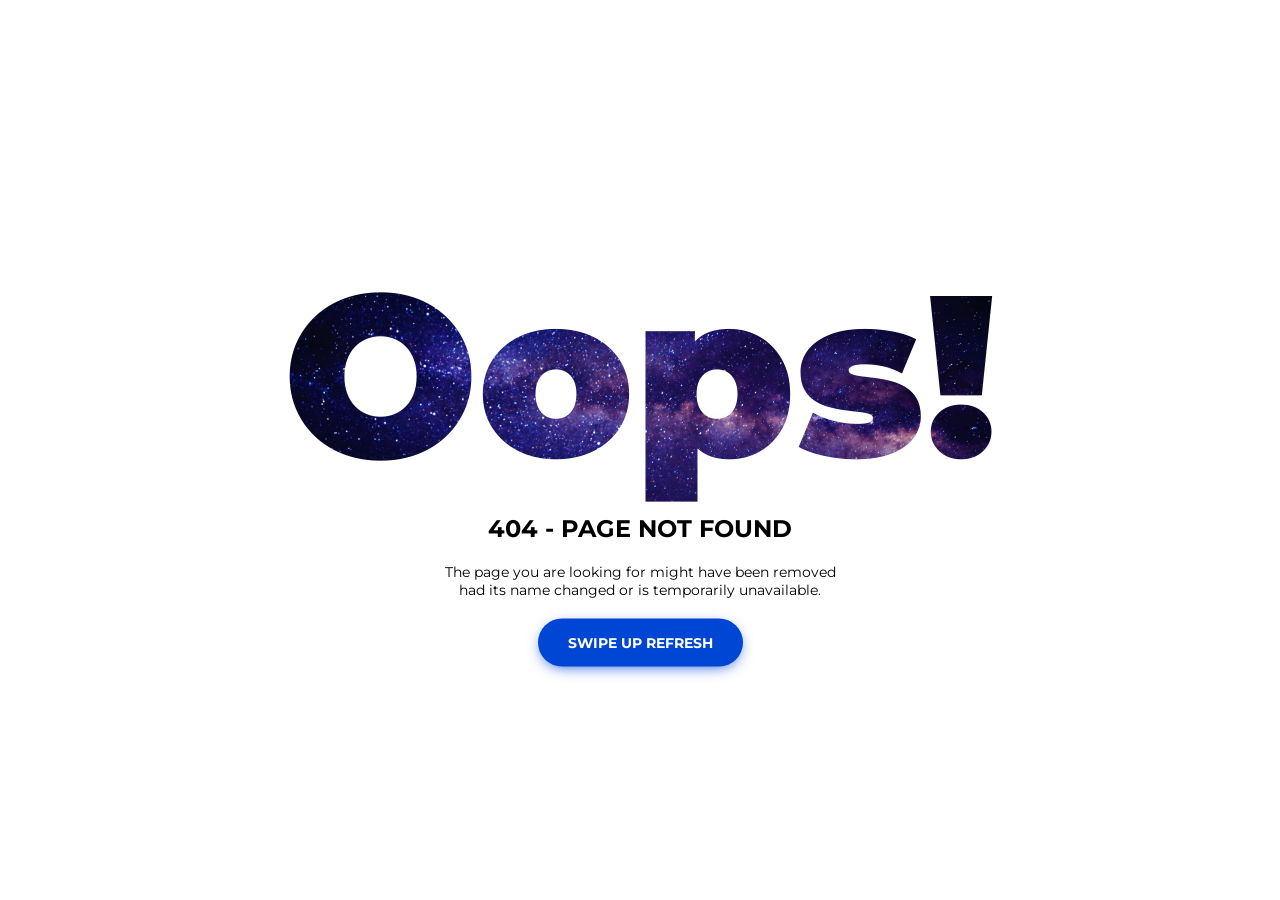
<file: app/src/main/assets/html/colorlib_error_404_10/index.html>
<!DOCTYPE html>
<html lang="en">

<head>
	<meta charset="utf-8">
	<meta http-equiv="X-UA-Compatible" content="IE=edge">
	<meta name="viewport" content="width=device-width, initial-scale=1">
	<!-- The above 3 meta tags *must* come first in the head; any other head content must come *after* these tags -->

	<title>404 HTML Tempalte by Colorlib</title>

	<!-- Google font -->
	<link href="https://fonts.googleapis.com/css?family=Montserrat:400,700,900" rel="stylesheet">

	<!-- Custom stlylesheet -->
	<link type="text/css" rel="stylesheet" href="css/style.css" />

	<!-- HTML5 shim and Respond.js for IE8 support of HTML5 elements and media queries -->
	<!-- WARNING: Respond.js doesn't work if you view the page via file:// -->
	<!--[if lt IE 9]>
		  <script src="https://oss.maxcdn.com/html5shiv/3.7.3/html5shiv.min.js"></script>
		  <script src="https://oss.maxcdn.com/respond/1.4.2/respond.min.js"></script>
		<![endif]-->

</head>

<body>

	<div id="notfound">
		<div class="notfound">
			<div class="notfound-404">
				<h1>Oops!</h1>
			</div>
			<h2>404 - Page not found</h2>
			<p>The page you are looking for might have been removed had its name changed or is temporarily unavailable.</p>
			<!--<a href="#">Go To Homepage</a>-->
			<a href="#">Swipe Up Refresh</a>
		</div>
	</div>

</body><!-- This templates was made by Colorlib (https://colorlib.com) -->

</html>
</file>
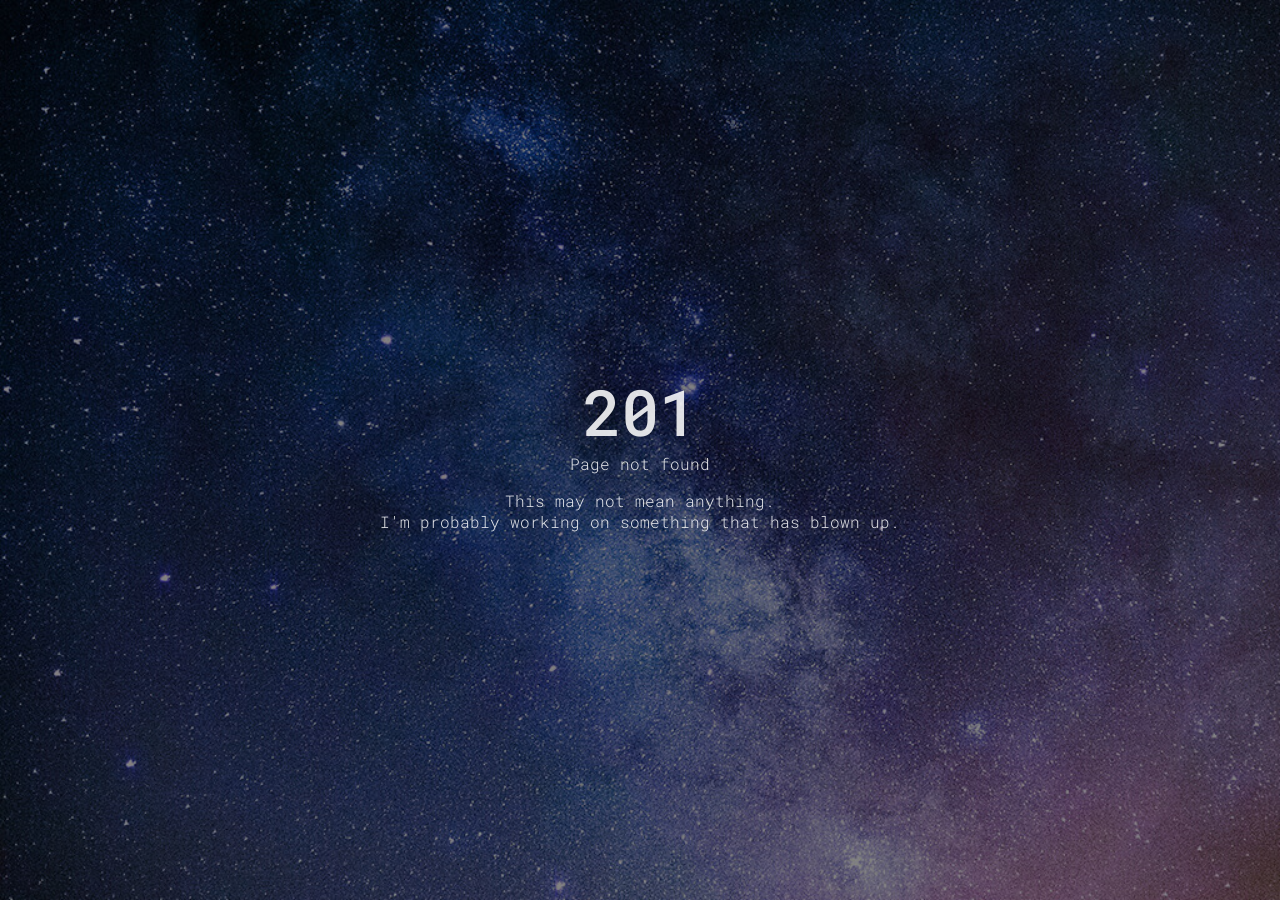
<file: app/src/main/assets/html/errorhtml/default_error_page.html>
<!DOCTYPE html>
<html lang="en" >
<head>
  <meta charset="UTF-8">
  <title>Spacy 404 with count up</title>
  <link rel='stylesheet' href='./css/flexgrid.min.css'>
<link rel="stylesheet" href="./css/style.css">
</head>
<body>
<!-- partial:index.partial.html -->
<div class="container">
    <div class="row">
        <div class="xs-12 md-6 mx-auto">
            <div id="countUp">
                <div class="number" data-count="404">0</div>
                <div class="text">Page not found</div>
                <div class="text">This may not mean anything.</div>
                <div class="text">I'm probably working on something that has blown up.</div>
            </div>
        </div>
    </div>
</div>
<!-- partial -->
  <script src='./js/jquery.min.js'></script>
<script src='./js/in-view@0.6.1.js'></script>
<script  src="./js/script.js"></script>

</body>
</html>
</file>
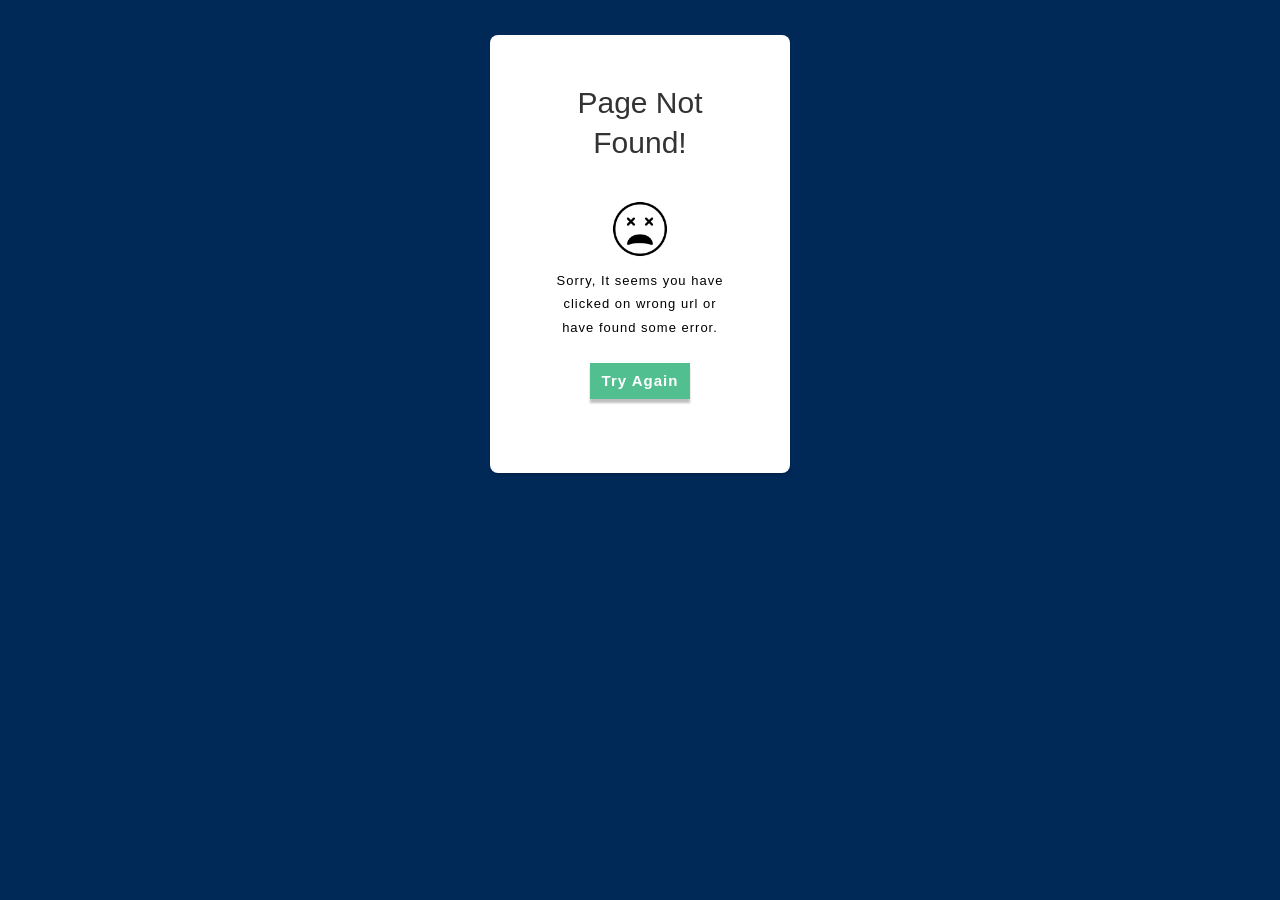
<file: app/src/main/assets/html/html/default_error_page.html>
<!DOCTYPE html>
<html>
<head>
    <meta http-equiv="Content-Type" content="text/html; charset=UTF-8">
    <meta name="viewport"
          content="width=device-width; initial-scale=1.0; maximum-scale=1.0; user-scalable=0;">
    <title>Ecw Event</title>
    <link rel="stylesheet" href="css/bootstrap.css" type="text/css">
    <link rel="stylesheet" href="css/bootstrap-custom.css" type="text/css">
</head>

<body class="error_page">
<div class="container">
    <div class="template-content">
        <div class="container">
            <div class="error_content">
                <h3>Page not found!</h3>
                <p><img src="images/ic_error_face.png" height="80px" width="80px" />
                    <br/>
                    Sorry, It seems you have clicked on wrong url or have found some error.
                    <br/><br/>
                    <button id="btn_tryAgain" onclick="Android.reloadWebPage()">Try Again</button>
                </p>
            </div>
        </div>
    </div>
</div>
</body>
</html>
</file>
<file: app/src/main/assets/html/colorlib_error_404_10/css/style.css>
* {
  -webkit-box-sizing: border-box;
          box-sizing: border-box;
}

body {
  padding: 0;
  margin: 0;
}

#notfound {
  position: relative;
  height: 100vh;
}

#notfound .notfound {
  position: absolute;
  left: 50%;
  top: 50%;
  -webkit-transform: translate(-50%, -50%);
      -ms-transform: translate(-50%, -50%);
          transform: translate(-50%, -50%);
}

.notfound {
  max-width: 410px;
  width: 100%;
  text-align: center;
}

.notfound .notfound-404 {
  height: 280px;
  position: relative;
  z-index: -1;
}

.notfound .notfound-404 h1 {
  font-family: 'Montserrat', sans-serif;
  font-size: 230px;
  margin: 0px;
  font-weight: 900;
  position: absolute;
  left: 50%;
  -webkit-transform: translateX(-50%);
      -ms-transform: translateX(-50%);
          transform: translateX(-50%);
  background: url('../img/bg.jpg') no-repeat;
  -webkit-background-clip: text;
  -webkit-text-fill-color: transparent;
  background-size: cover;
  background-position: center;
}


.notfound h2 {
  font-family: 'Montserrat', sans-serif;
  color: #000;
  font-size: 24px;
  font-weight: 700;
  text-transform: uppercase;
  margin-top: 0;
}

.notfound p {
  font-family: 'Montserrat', sans-serif;
  color: #000;
  font-size: 14px;
  font-weight: 400;
  margin-bottom: 20px;
  margin-top: 0px;
}

.notfound a {
  font-family: 'Montserrat', sans-serif;
  font-size: 14px;
  text-decoration: none;
  text-transform: uppercase;
  background: #0046d5;
  display: inline-block;
  padding: 15px 30px;
  border-radius: 40px;
  color: #fff;
  font-weight: 700;
  -webkit-box-shadow: 0px 4px 15px -5px #0046d5;
          box-shadow: 0px 4px 15px -5px #0046d5;
}


@media only screen and (max-width: 767px) {
    .notfound .notfound-404 {
      height: 142px;
    }
    .notfound .notfound-404 h1 {
      font-size: 112px;
    }
}
</file>
<file: app/src/main/assets/html/errorhtml/css/style.css>
@import url("https://fonts.googleapis.com/css?family=Roboto+Mono:300,500");
html, body {
  width: 100%;
  height: 100%;
}

body {
  background-image: url('../images/background.jpg');
  background-size: cover;
  background-repeat: no-repeat;
  min-height: 100vh;
  min-width: 100vw;
  font-family: "Roboto Mono", "Liberation Mono", Consolas, monospace;
  color: rgba(255, 255, 255, 0.87);
}

.mx-auto {
  margin-left: auto;
  margin-right: auto;
}

.container,
.container > .row,
.container > .row > div {
  height: 100%;
}

#countUp {
  display: flex;
  flex-direction: column;
  justify-content: center;
  align-items: center;
  height: 100%;
}
#countUp .number {
  font-size: 4rem;
  font-weight: 500;
}
#countUp .number + .text {
  margin: 0 0 1rem;
}
#countUp .text {
  font-weight: 300;
  text-align: center;
}
</file>
<file: app/src/main/assets/html/errorhtml/css/flexgrid.min.css>
/*!
 * Flexgrid v2.5.1 (https://flexgrid.io)
 * Copyright 2015-2017 Morten Sørensen (morten@moso.io)
 * Licensed under MIT (https://github.com/moso/flexgrid/blob/master/LICENSE)
 */
@charset "UTF-8";*,*:before,*:after{-webkit-box-sizing:border-box;box-sizing:border-box}html{font-size:16px}body{font-size:1rem;margin:0}.container{width:100%;margin-left:auto;margin-right:auto;padding-left:1rem;padding-right:1rem}@media (min-width:34rem){.container{width:36rem}}@media (min-width:48rem){.container{width:45rem}}@media (min-width:62rem){.container{width:59rem}}@media (min-width:75rem){.container{width:72rem}}.container-fluid{width:100%;margin-left:auto;margin-right:auto;padding-left:1rem;padding-right:1rem}.row{display:-webkit-box;display:-ms-flexbox;display:flex;-ms-flex-wrap:wrap;flex-wrap:wrap;margin-right:-1rem;margin-left:-1rem}.xs-1,.xs-2,.xs-3,.xs-4,.xs-5,.xs-6,.xs-7,.xs-8,.xs-9,.xs-10,.xs-11,.xs-12,.xs,.xs-auto,.sm-1,.sm-2,.sm-3,.sm-4,.sm-5,.sm-6,.sm-7,.sm-8,.sm-9,.sm-10,.sm-11,.sm-12,.sm,.sm-auto,.md-1,.md-2,.md-3,.md-4,.md-5,.md-6,.md-7,.md-8,.md-9,.md-10,.md-11,.md-12,.md,.md-auto,.lg-1,.lg-2,.lg-3,.lg-4,.lg-5,.lg-6,.lg-7,.lg-8,.lg-9,.lg-10,.lg-11,.lg-12,.lg,.lg-auto,.xl-1,.xl-2,.xl-3,.xl-4,.xl-5,.xl-6,.xl-7,.xl-8,.xl-9,.xl-10,.xl-11,.xl-12,.xl,.xl-auto{position:relative;min-height:1px;width:100%;padding-left:1rem;padding-right:1rem}.xs{-ms-flex-preferred-size:0;flex-basis:0;-webkit-box-flex:1;-ms-flex-positive:1;flex-grow:1;max-width:100%}.xs-auto{-ms-flex-preferred-size:0;flex-basis:0;-webkit-box-flex:0;-ms-flex-positive:0;flex-grow:0;max-width:none}.xs-1{-webkit-box-flex:0;-ms-flex:0 0 8.33333333%;flex:0 0 8.33333333%;max-width:8.33333333%}.xs-2{-webkit-box-flex:0;-ms-flex:0 0 16.66666667%;flex:0 0 16.66666667%;max-width:16.66666667%}.xs-3{-webkit-box-flex:0;-ms-flex:0 0 25%;flex:0 0 25%;max-width:25%}.xs-4{-webkit-box-flex:0;-ms-flex:0 0 33.33333333%;flex:0 0 33.33333333%;max-width:33.33333333%}.xs-5{-webkit-box-flex:0;-ms-flex:0 0 41.66666667%;flex:0 0 41.66666667%;max-width:41.66666667%}.xs-6{-webkit-box-flex:0;-ms-flex:0 0 50%;flex:0 0 50%;max-width:50%}.xs-7{-webkit-box-flex:0;-ms-flex:0 0 58.33333333%;flex:0 0 58.33333333%;max-width:58.33333333%}.xs-8{-webkit-box-flex:0;-ms-flex:0 0 66.66666667%;flex:0 0 66.66666667%;max-width:66.66666667%}.xs-9{-webkit-box-flex:0;-ms-flex:0 0 75%;flex:0 0 75%;max-width:75%}.xs-10{-webkit-box-flex:0;-ms-flex:0 0 83.33333333%;flex:0 0 83.33333333%;max-width:83.33333333%}.xs-11{-webkit-box-flex:0;-ms-flex:0 0 91.66666667%;flex:0 0 91.66666667%;max-width:91.66666667%}.xs-12{-webkit-box-flex:0;-ms-flex:0 0 100%;flex:0 0 100%;max-width:100%}.xs-pull-1{right:8.33333333%}.xs-pull-2{right:16.66666667%}.xs-pull-3{right:25%}.xs-pull-4{right:33.33333333%}.xs-pull-5{right:41.66666667%}.xs-pull-6{right:50%}.xs-pull-7{right:58.33333333%}.xs-pull-8{right:66.66666667%}.xs-pull-9{right:75%}.xs-pull-10{right:83.33333333%}.xs-pull-11{right:91.66666667%}.xs-pull-12{right:100%}.xs-push-1{left:8.33333333%}.xs-push-2{left:16.66666667%}.xs-push-3{left:25%}.xs-push-4{left:33.33333333%}.xs-push-5{left:41.66666667%}.xs-push-6{left:50%}.xs-push-7{left:58.33333333%}.xs-push-8{left:66.66666667%}.xs-push-9{left:75%}.xs-push-10{left:83.33333333%}.xs-push-11{left:91.66666667%}.xs-push-12{left:100%}.xs-offset-0{margin-left:0%}.xs-offset-1{margin-left:8.33333333%}.xs-offset-2{margin-left:16.66666667%}.xs-offset-3{margin-left:25%}.xs-offset-4{margin-left:33.33333333%}.xs-offset-5{margin-left:41.66666667%}.xs-offset-6{margin-left:50%}.xs-offset-7{margin-left:58.33333333%}.xs-offset-8{margin-left:66.66666667%}.xs-offset-9{margin-left:75%}.xs-offset-10{margin-left:83.33333333%}.xs-offset-11{margin-left:91.66666667%}@media (min-width:34rem){.sm{-ms-flex-preferred-size:0;flex-basis:0;-webkit-box-flex:1;-ms-flex-positive:1;flex-grow:1;max-width:100%}.sm-auto{-ms-flex-preferred-size:0;flex-basis:0;-webkit-box-flex:0;-ms-flex-positive:0;flex-grow:0;max-width:none}.sm-1{-webkit-box-flex:0;-ms-flex:0 0 8.33333333%;flex:0 0 8.33333333%;max-width:8.33333333%}.sm-2{-webkit-box-flex:0;-ms-flex:0 0 16.66666667%;flex:0 0 16.66666667%;max-width:16.66666667%}.sm-3{-webkit-box-flex:0;-ms-flex:0 0 25%;flex:0 0 25%;max-width:25%}.sm-4{-webkit-box-flex:0;-ms-flex:0 0 33.33333333%;flex:0 0 33.33333333%;max-width:33.33333333%}.sm-5{-webkit-box-flex:0;-ms-flex:0 0 41.66666667%;flex:0 0 41.66666667%;max-width:41.66666667%}.sm-6{-webkit-box-flex:0;-ms-flex:0 0 50%;flex:0 0 50%;max-width:50%}.sm-7{-webkit-box-flex:0;-ms-flex:0 0 58.33333333%;flex:0 0 58.33333333%;max-width:58.33333333%}.sm-8{-webkit-box-flex:0;-ms-flex:0 0 66.66666667%;flex:0 0 66.66666667%;max-width:66.66666667%}.sm-9{-webkit-box-flex:0;-ms-flex:0 0 75%;flex:0 0 75%;max-width:75%}.sm-10{-webkit-box-flex:0;-ms-flex:0 0 83.33333333%;flex:0 0 83.33333333%;max-width:83.33333333%}.sm-11{-webkit-box-flex:0;-ms-flex:0 0 91.66666667%;flex:0 0 91.66666667%;max-width:91.66666667%}.sm-12{-webkit-box-flex:0;-ms-flex:0 0 100%;flex:0 0 100%;max-width:100%}.sm-pull-1{right:8.33333333%}.sm-pull-2{right:16.66666667%}.sm-pull-3{right:25%}.sm-pull-4{right:33.33333333%}.sm-pull-5{right:41.66666667%}.sm-pull-6{right:50%}.sm-pull-7{right:58.33333333%}.sm-pull-8{right:66.66666667%}.sm-pull-9{right:75%}.sm-pull-10{right:83.33333333%}.sm-pull-11{right:91.66666667%}.sm-pull-12{right:100%}.sm-push-1{left:8.33333333%}.sm-push-2{left:16.66666667%}.sm-push-3{left:25%}.sm-push-4{left:33.33333333%}.sm-push-5{left:41.66666667%}.sm-push-6{left:50%}.sm-push-7{left:58.33333333%}.sm-push-8{left:66.66666667%}.sm-push-9{left:75%}.sm-push-10{left:83.33333333%}.sm-push-11{left:91.66666667%}.sm-push-12{left:100%}.sm-offset-0{margin-left:0%}.sm-offset-1{margin-left:8.33333333%}.sm-offset-2{margin-left:16.66666667%}.sm-offset-3{margin-left:25%}.sm-offset-4{margin-left:33.33333333%}.sm-offset-5{margin-left:41.66666667%}.sm-offset-6{margin-left:50%}.sm-offset-7{margin-left:58.33333333%}.sm-offset-8{margin-left:66.66666667%}.sm-offset-9{margin-left:75%}.sm-offset-10{margin-left:83.33333333%}.sm-offset-11{margin-left:91.66666667%}}@media (min-width:48rem){.md{-ms-flex-preferred-size:0;flex-basis:0;-webkit-box-flex:1;-ms-flex-positive:1;flex-grow:1;max-width:100%}.md-auto{-ms-flex-preferred-size:0;flex-basis:0;-webkit-box-flex:0;-ms-flex-positive:0;flex-grow:0;max-width:none}.md-1{-webkit-box-flex:0;-ms-flex:0 0 8.33333333%;flex:0 0 8.33333333%;max-width:8.33333333%}.md-2{-webkit-box-flex:0;-ms-flex:0 0 16.66666667%;flex:0 0 16.66666667%;max-width:16.66666667%}.md-3{-webkit-box-flex:0;-ms-flex:0 0 25%;flex:0 0 25%;max-width:25%}.md-4{-webkit-box-flex:0;-ms-flex:0 0 33.33333333%;flex:0 0 33.33333333%;max-width:33.33333333%}.md-5{-webkit-box-flex:0;-ms-flex:0 0 41.66666667%;flex:0 0 41.66666667%;max-width:41.66666667%}.md-6{-webkit-box-flex:0;-ms-flex:0 0 50%;flex:0 0 50%;max-width:50%}.md-7{-webkit-box-flex:0;-ms-flex:0 0 58.33333333%;flex:0 0 58.33333333%;max-width:58.33333333%}.md-8{-webkit-box-flex:0;-ms-flex:0 0 66.66666667%;flex:0 0 66.66666667%;max-width:66.66666667%}.md-9{-webkit-box-flex:0;-ms-flex:0 0 75%;flex:0 0 75%;max-width:75%}.md-10{-webkit-box-flex:0;-ms-flex:0 0 83.33333333%;flex:0 0 83.33333333%;max-width:83.33333333%}.md-11{-webkit-box-flex:0;-ms-flex:0 0 91.66666667%;flex:0 0 91.66666667%;max-width:91.66666667%}.md-12{-webkit-box-flex:0;-ms-flex:0 0 100%;flex:0 0 100%;max-width:100%}.md-pull-1{right:8.33333333%}.md-pull-2{right:16.66666667%}.md-pull-3{right:25%}.md-pull-4{right:33.33333333%}.md-pull-5{right:41.66666667%}.md-pull-6{right:50%}.md-pull-7{right:58.33333333%}.md-pull-8{right:66.66666667%}.md-pull-9{right:75%}.md-pull-10{right:83.33333333%}.md-pull-11{right:91.66666667%}.md-pull-12{right:100%}.md-push-1{left:8.33333333%}.md-push-2{left:16.66666667%}.md-push-3{left:25%}.md-push-4{left:33.33333333%}.md-push-5{left:41.66666667%}.md-push-6{left:50%}.md-push-7{left:58.33333333%}.md-push-8{left:66.66666667%}.md-push-9{left:75%}.md-push-10{left:83.33333333%}.md-push-11{left:91.66666667%}.md-push-12{left:100%}.md-offset-0{margin-left:0%}.md-offset-1{margin-left:8.33333333%}.md-offset-2{margin-left:16.66666667%}.md-offset-3{margin-left:25%}.md-offset-4{margin-left:33.33333333%}.md-offset-5{margin-left:41.66666667%}.md-offset-6{margin-left:50%}.md-offset-7{margin-left:58.33333333%}.md-offset-8{margin-left:66.66666667%}.md-offset-9{margin-left:75%}.md-offset-10{margin-left:83.33333333%}.md-offset-11{margin-left:91.66666667%}}@media (min-width:62rem){.lg{-ms-flex-preferred-size:0;flex-basis:0;-webkit-box-flex:1;-ms-flex-positive:1;flex-grow:1;max-width:100%}.lg-auto{-ms-flex-preferred-size:0;flex-basis:0;-webkit-box-flex:0;-ms-flex-positive:0;flex-grow:0;max-width:none}.lg-1{-webkit-box-flex:0;-ms-flex:0 0 8.33333333%;flex:0 0 8.33333333%;max-width:8.33333333%}.lg-2{-webkit-box-flex:0;-ms-flex:0 0 16.66666667%;flex:0 0 16.66666667%;max-width:16.66666667%}.lg-3{-webkit-box-flex:0;-ms-flex:0 0 25%;flex:0 0 25%;max-width:25%}.lg-4{-webkit-box-flex:0;-ms-flex:0 0 33.33333333%;flex:0 0 33.33333333%;max-width:33.33333333%}.lg-5{-webkit-box-flex:0;-ms-flex:0 0 41.66666667%;flex:0 0 41.66666667%;max-width:41.66666667%}.lg-6{-webkit-box-flex:0;-ms-flex:0 0 50%;flex:0 0 50%;max-width:50%}.lg-7{-webkit-box-flex:0;-ms-flex:0 0 58.33333333%;flex:0 0 58.33333333%;max-width:58.33333333%}.lg-8{-webkit-box-flex:0;-ms-flex:0 0 66.66666667%;flex:0 0 66.66666667%;max-width:66.66666667%}.lg-9{-webkit-box-flex:0;-ms-flex:0 0 75%;flex:0 0 75%;max-width:75%}.lg-10{-webkit-box-flex:0;-ms-flex:0 0 83.33333333%;flex:0 0 83.33333333%;max-width:83.33333333%}.lg-11{-webkit-box-flex:0;-ms-flex:0 0 91.66666667%;flex:0 0 91.66666667%;max-width:91.66666667%}.lg-12{-webkit-box-flex:0;-ms-flex:0 0 100%;flex:0 0 100%;max-width:100%}.lg-pull-1{right:8.33333333%}.lg-pull-2{right:16.66666667%}.lg-pull-3{right:25%}.lg-pull-4{right:33.33333333%}.lg-pull-5{right:41.66666667%}.lg-pull-6{right:50%}.lg-pull-7{right:58.33333333%}.lg-pull-8{right:66.66666667%}.lg-pull-9{right:75%}.lg-pull-10{right:83.33333333%}.lg-pull-11{right:91.66666667%}.lg-pull-12{right:100%}.lg-push-1{left:8.33333333%}.lg-push-2{left:16.66666667%}.lg-push-3{left:25%}.lg-push-4{left:33.33333333%}.lg-push-5{left:41.66666667%}.lg-push-6{left:50%}.lg-push-7{left:58.33333333%}.lg-push-8{left:66.66666667%}.lg-push-9{left:75%}.lg-push-10{left:83.33333333%}.lg-push-11{left:91.66666667%}.lg-push-12{left:100%}.lg-offset-0{margin-left:0%}.lg-offset-1{margin-left:8.33333333%}.lg-offset-2{margin-left:16.66666667%}.lg-offset-3{margin-left:25%}.lg-offset-4{margin-left:33.33333333%}.lg-offset-5{margin-left:41.66666667%}.lg-offset-6{margin-left:50%}.lg-offset-7{margin-left:58.33333333%}.lg-offset-8{margin-left:66.66666667%}.lg-offset-9{margin-left:75%}.lg-offset-10{margin-left:83.33333333%}.lg-offset-11{margin-left:91.66666667%}}@media (min-width:75rem){.xl{-ms-flex-preferred-size:0;flex-basis:0;-webkit-box-flex:1;-ms-flex-positive:1;flex-grow:1;max-width:100%}.xl-auto{-ms-flex-preferred-size:0;flex-basis:0;-webkit-box-flex:0;-ms-flex-positive:0;flex-grow:0;max-width:none}.xl-1{-webkit-box-flex:0;-ms-flex:0 0 8.33333333%;flex:0 0 8.33333333%;max-width:8.33333333%}.xl-2{-webkit-box-flex:0;-ms-flex:0 0 16.66666667%;flex:0 0 16.66666667%;max-width:16.66666667%}.xl-3{-webkit-box-flex:0;-ms-flex:0 0 25%;flex:0 0 25%;max-width:25%}.xl-4{-webkit-box-flex:0;-ms-flex:0 0 33.33333333%;flex:0 0 33.33333333%;max-width:33.33333333%}.xl-5{-webkit-box-flex:0;-ms-flex:0 0 41.66666667%;flex:0 0 41.66666667%;max-width:41.66666667%}.xl-6{-webkit-box-flex:0;-ms-flex:0 0 50%;flex:0 0 50%;max-width:50%}.xl-7{-webkit-box-flex:0;-ms-flex:0 0 58.33333333%;flex:0 0 58.33333333%;max-width:58.33333333%}.xl-8{-webkit-box-flex:0;-ms-flex:0 0 66.66666667%;flex:0 0 66.66666667%;max-width:66.66666667%}.xl-9{-webkit-box-flex:0;-ms-flex:0 0 75%;flex:0 0 75%;max-width:75%}.xl-10{-webkit-box-flex:0;-ms-flex:0 0 83.33333333%;flex:0 0 83.33333333%;max-width:83.33333333%}.xl-11{-webkit-box-flex:0;-ms-flex:0 0 91.66666667%;flex:0 0 91.66666667%;max-width:91.66666667%}.xl-12{-webkit-box-flex:0;-ms-flex:0 0 100%;flex:0 0 100%;max-width:100%}.xl-pull-1{right:8.33333333%}.xl-pull-2{right:16.66666667%}.xl-pull-3{right:25%}.xl-pull-4{right:33.33333333%}.xl-pull-5{right:41.66666667%}.xl-pull-6{right:50%}.xl-pull-7{right:58.33333333%}.xl-pull-8{right:66.66666667%}.xl-pull-9{right:75%}.xl-pull-10{right:83.33333333%}.xl-pull-11{right:91.66666667%}.xl-pull-12{right:100%}.xl-push-1{left:8.33333333%}.xl-push-2{left:16.66666667%}.xl-push-3{left:25%}.xl-push-4{left:33.33333333%}.xl-push-5{left:41.66666667%}.xl-push-6{left:50%}.xl-push-7{left:58.33333333%}.xl-push-8{left:66.66666667%}.xl-push-9{left:75%}.xl-push-10{left:83.33333333%}.xl-push-11{left:91.66666667%}.xl-push-12{left:100%}.xl-offset-0{margin-left:0%}.xl-offset-1{margin-left:8.33333333%}.xl-offset-2{margin-left:16.66666667%}.xl-offset-3{margin-left:25%}.xl-offset-4{margin-left:33.33333333%}.xl-offset-5{margin-left:41.66666667%}.xl-offset-6{margin-left:50%}.xl-offset-7{margin-left:58.33333333%}.xl-offset-8{margin-left:66.66666667%}.xl-offset-9{margin-left:75%}.xl-offset-10{margin-left:83.33333333%}.xl-offset-11{margin-left:91.66666667%}}.xs-first{-webkit-box-ordinal-group:0;-ms-flex-order:-1;order:-1}.xs-last{-webkit-box-ordinal-group:2;-ms-flex-order:1;order:1}.xs-top{-webkit-box-align:start;-ms-flex-align:start;align-items:flex-start}.xs-middle{-webkit-box-align:center;-ms-flex-align:center;align-items:center}.xs-bottom{-webkit-box-align:end;-ms-flex-align:end;align-items:flex-end}.xs-start{-webkit-box-pack:start;-ms-flex-pack:start;justify-content:flex-start}.xs-center{-webkit-box-pack:center;-ms-flex-pack:center;justify-content:center}.xs-end{-webkit-box-pack:end;-ms-flex-pack:end;justify-content:flex-end}.xs-around{-ms-flex-pack:distribute;justify-content:space-around}.xs-between{-webkit-box-pack:justify;-ms-flex-pack:justify;justify-content:space-between}@media (min-width:34rem){.sm-first{-webkit-box-ordinal-group:0;-ms-flex-order:-1;order:-1}.sm-last{-webkit-box-ordinal-group:2;-ms-flex-order:1;order:1}.sm-top{-webkit-box-align:start;-ms-flex-align:start;align-items:flex-start}.sm-middle{-webkit-box-align:center;-ms-flex-align:center;align-items:center}.sm-bottom{-webkit-box-align:end;-ms-flex-align:end;align-items:flex-end}.sm-start{-webkit-box-pack:start;-ms-flex-pack:start;justify-content:flex-start}.sm-center{-webkit-box-pack:center;-ms-flex-pack:center;justify-content:center}.sm-end{-webkit-box-pack:end;-ms-flex-pack:end;justify-content:flex-end}.sm-around{-ms-flex-pack:distribute;justify-content:space-around}.sm-between{-webkit-box-pack:justify;-ms-flex-pack:justify;justify-content:space-between}}@media (min-width:48rem){.md-first{-webkit-box-ordinal-group:0;-ms-flex-order:-1;order:-1}.md-last{-webkit-box-ordinal-group:2;-ms-flex-order:1;order:1}.md-top{-webkit-box-align:start;-ms-flex-align:start;align-items:flex-start}.md-middle{-webkit-box-align:center;-ms-flex-align:center;align-items:center}.md-bottom{-webkit-box-align:end;-ms-flex-align:end;align-items:flex-end}.md-start{-webkit-box-pack:start;-ms-flex-pack:start;justify-content:flex-start}.md-center{-webkit-box-pack:center;-ms-flex-pack:center;justify-content:center}.md-end{-webkit-box-pack:end;-ms-flex-pack:end;justify-content:flex-end}.md-around{-ms-flex-pack:distribute;justify-content:space-around}.md-between{-webkit-box-pack:justify;-ms-flex-pack:justify;justify-content:space-between}}@media (min-width:62rem){.lg-first{-webkit-box-ordinal-group:0;-ms-flex-order:-1;order:-1}.lg-last{-webkit-box-ordinal-group:2;-ms-flex-order:1;order:1}.lg-top{-webkit-box-align:start;-ms-flex-align:start;align-items:flex-start}.lg-middle{-webkit-box-align:center;-ms-flex-align:center;align-items:center}.lg-bottom{-webkit-box-align:end;-ms-flex-align:end;align-items:flex-end}.lg-start{-webkit-box-pack:start;-ms-flex-pack:start;justify-content:flex-start}.lg-center{-webkit-box-pack:center;-ms-flex-pack:center;justify-content:center}.lg-end{-webkit-box-pack:end;-ms-flex-pack:end;justify-content:flex-end}.lg-around{-ms-flex-pack:distribute;justify-content:space-around}.lg-between{-webkit-box-pack:justify;-ms-flex-pack:justify;justify-content:space-between}}@media (min-width:75rem){.xl-first{-webkit-box-ordinal-group:0;-ms-flex-order:-1;order:-1}.xl-last{-webkit-box-ordinal-group:2;-ms-flex-order:1;order:1}.xl-top{-webkit-box-align:start;-ms-flex-align:start;align-items:flex-start}.xl-middle{-webkit-box-align:center;-ms-flex-align:center;align-items:center}.xl-bottom{-webkit-box-align:end;-ms-flex-align:end;align-items:flex-end}.xl-start{-webkit-box-pack:start;-ms-flex-pack:start;justify-content:flex-start}.xl-center{-webkit-box-pack:center;-ms-flex-pack:center;justify-content:center}.xl-end{-webkit-box-pack:end;-ms-flex-pack:end;justify-content:flex-end}.xl-around{-ms-flex-pack:distribute;justify-content:space-around}.xl-between{-webkit-box-pack:justify;-ms-flex-pack:justify;justify-content:space-between}}
</file>
